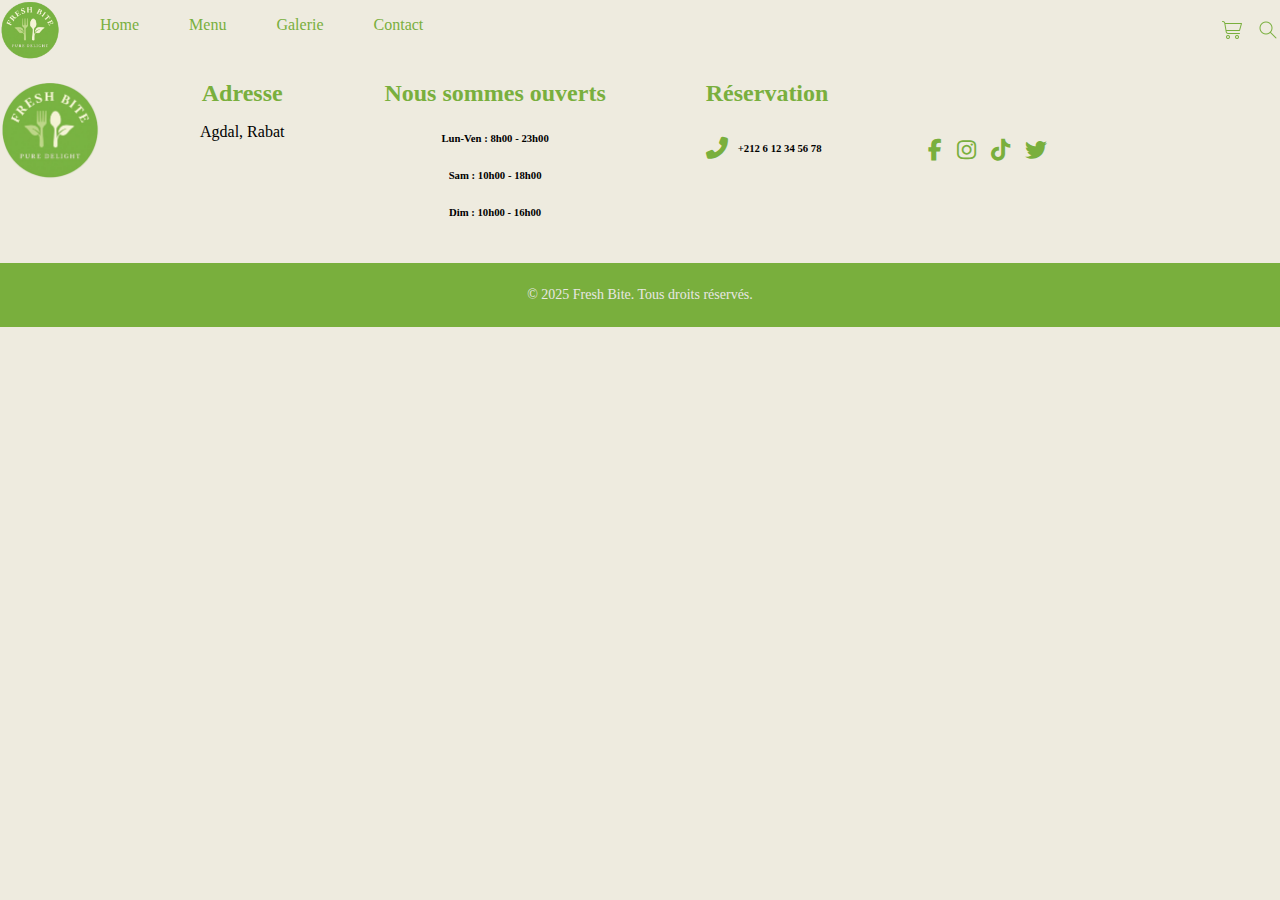
<file: index.html>
<!DOCTYPE html>
<html lang="en">
<head>
    <meta charset="UTF-8">
    <meta name="viewport" content="width=device-width, initial-scale=1.0">
    <link rel="stylesheet" href="style.css">
    <link rel="stylesheet" href="https://cdnjs.cloudflare.com/ajax/libs/font-awesome/6.5.0/css/all.min.css">
    <title>Fresh Bite</title>
</head>
<body>
    <nav>
        <div class="nav-items">
            <img src="imgFreshBite/logo.png" alt="logo">
            
            <ul class="nav-links">
                <li class="hideOnMobile"><a href="index.html">Home</a></li>
                <li class="hideOnMobile"><a href="menu.html">Menu</a></li>
                <li class="hideOnMobile"><a href="galerie.html">Galerie</a></li>
                <li class="hideOnMobile"><a href="contact.html">Contact</a></li>
            </ul>
        </div>
        <div class="nav-icone">
            <img src="imgFreshBite/panier.png" class="hideOnMobile">
            <img src="imgFreshBite/chercher.png" class="hideOnMobile"> 
            <img class="menuBtn" src="imgFreshBite/burger-bar.png" alt="" onclick="showSidebar()">    
        </div>
        
        <ul class="sidebar">
                <li ><img src="imgFreshBite/x.png" alt="X" onclick="hideSidebar()"></li>
                <li ><a href="index.html">Home</a></li>
                <li ><a href="menu.html">Menu</a></li>
                <li ><a href="galerie.html">Galerie</a></li>
                <li ><a href="contact.html">Contact</a></li>       
        </ul>
    </nav>


    <footer>   
        <div class="footerElement">
            <img src="imgFreshBite/logo.png" alt="logo" >

            <div class="adress">
            <h2>Adresse</h2>
            <p>Agdal, Rabat</p>
            </div>

            <div class="time">
            <ul>
                <li><h2>Nous sommes ouverts</h2></li>
                <li><h6>Lun-Ven : 8h00 - 23h00</h6></li>
                <li><h6>Sam : 10h00 - 18h00</h6></li>
                <li><h6>Dim : 10h00 - 16h00</h6></li>
            </ul>
            </div>

            <div class="reservation">
            <h2>Réservation</h2>
            <div class="phone">
                <i class="fas fa-phone-alt"></i>
                <h6>+212 6 12 34 56 78</h6>
            </div>
            </div>

            <div class="socialMedia">
            <div class="icons">
                <a href="https://www.facebook.com" target="_blank"><i class="fab fa-facebook-f"></i></a>
                <a href="https://www.instagram.com" target="_blank"><i class="fab fa-instagram"></i></a>
                <a href="https://www.tiktok.com" target="_blank"><i class="fab fa-tiktok"></i></a>
                <a href="https://www.twitter.com" target="_blank"><i class="fab fa-twitter"></i></a>
            </div>
            </div>
        </div>

        <div class="copyright">  
            <p>© 2025 Fresh Bite. Tous droits réservés.</p> 
        </div>
    </footer>






    <script src="script.js"></script>
</body>
</html>
</file>
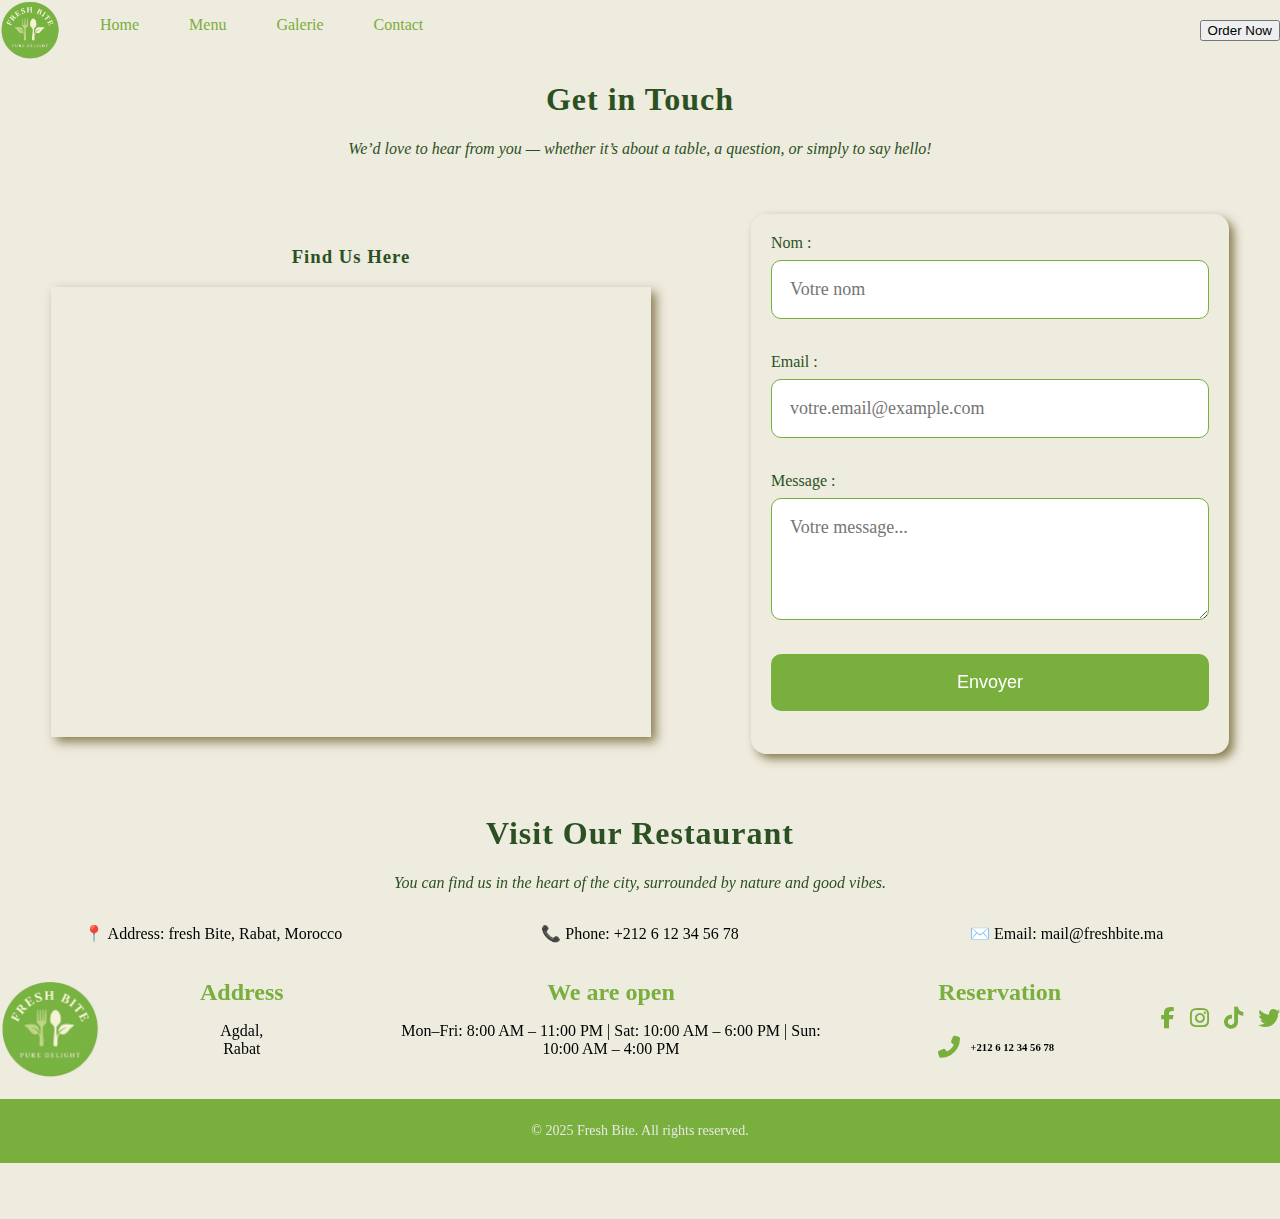
<file: contact.html>
<!DOCTYPE html>
<html lang="en">
<head>
    <meta charset="UTF-8">
    <meta name="viewport" content="width=device-width, initial-scale=1.0">
    <link href="https://fonts.googleapis.com/css2?family=Quicksand:wght@400;600&family=Merriweather:wght@400;700&display=swap" rel="stylesheet">
    <link rel="stylesheet" href="https://cdnjs.cloudflare.com/ajax/libs/font-awesome/6.5.0/css/all.min.css">
    <link rel="stylesheet" href="style.css">
    <title>Fresh Bite-contact</title>
</head>
<body>
    <nav>
        <div class="nav-items">
            <img src="imgFreshBite/logo.png" alt="logo">
            
            <ul class="nav-links">
                <li class="hideOnMobile"><a href="index.html">Home</a></li>
                <li class="hideOnMobile"><a href="menu.html">Menu</a></li>
                <li class="hideOnMobile"><a href="galerie.html">Galerie</a></li>
                <li class="hideOnMobile"><a href="contact.html">Contact</a></li>
            </ul>
        </div>
           <a href="contact.html"><button class="navbtn">Order Now</button></a>   
        
        <ul class="sidebar">
                <li ><img src="imgFreshBite/x.png" alt="X" onclick="hideSidebar()"></li>
                <li ><a href="index.html">Home</a></li>
                <li ><a href="menu.html">Menu</a></li>
                <li ><a href="galerie.html">Galerie</a></li>
                <li ><a href="contact.html">Contact</a></li>       
        </ul>
    </nav>
    <h1 class="titlepage">Get in Touch</h1>
    <p class="subtitle">We’d love to hear from you — whether it’s about a table, a question, or simply to say hello!</p>
    <section class="contact">
        <div class="maps"> 
            <h3 class="titlepage">Find Us Here</h3>
            <iframe src="https://www.google.com/maps/embed?pb=!1m18!1m12!1m3!1d22710.479130022388!2d-6.926276699861017!3d33.98341224494131!2m3!1f0!2f0!3f0!3m2!1i1024!2i768!4f13.1!3m3!1m2!1s0xda76d1873208263%3A0xc64556cb134e33f0!2sYacoub%20El%20Mansour%2C%20Rabat!5e1!3m2!1sfr!2sma!4v1762557956083!5m2!1sfr!2sma" width="600" height="450" style="border:0;" allowfullscreen="" loading="lazy" referrerpolicy="no-referrer-when-downgrade"></iframe>
        </div>
        
        <form class="formulaire" action="">
                <label for="nom">Nom :</label>
                <input type="text" id="nom" name="nom" placeholder="Votre nom"><br>

                <label for="email">Email :</label>
                <input type="email" id="email" name="email" placeholder="votre.email@example.com"><br>

                <label for="message">Message :</label>
                <textarea id="message" name="message" rows="4" cols="50" placeholder="Votre message..."></textarea><br>

                <button type="submit">Envoyer</button>
        </form>
        
    </section>

    <h1 class="titlepage">Visit Our Restaurant</h1>
    <p class="subtitle">You can find us in the heart of the city, surrounded by nature and good vibes.</p>
    <div class="visit">
        <p>📍 Address: fresh Bite, Rabat, Morocco</p>
        <p>📞 Phone: +212 6 12 34 56 78</p>
        <p>✉️ Email: mail@freshbite.ma</p>
    </div>



    <footer>   
    <div class="footerElement">
        <img src="imgFreshBite/logo.png" alt="logo" >

        <div class="adress">
        <h2>Address</h2>
        <p>Agdal, Rabat</p>
        </div>

        <div class="time">
            <h2>We are open</h2>
            <p>Mon–Fri: 8:00 AM – 11:00 PM | Sat: 10:00 AM – 6:00 PM | Sun: 10:00 AM – 4:00 PM</p>
        </div>

        <div class="reservation">
        <h2>Reservation</h2>
        <div class="phone">
            <i class="fas fa-phone-alt"></i>
            <h6>+212 6 12 34 56 78</h6>
        </div>
        </div>

        <div class="socialMedia">
        <div class="icons">
            <a href="https://www.facebook.com" target="_blank"><i class="fab fa-facebook-f"></i></a>
            <a href="https://www.instagram.com" target="_blank"><i class="fab fa-instagram"></i></a>
            <a href="https://www.tiktok.com" target="_blank"><i class="fab fa-tiktok"></i></a>
            <a href="https://www.twitter.com" target="_blank"><i class="fab fa-twitter"></i></a>
        </div>
        </div>
    </div>

    <div class="copyright">  
        <p>© 2025 Fresh Bite. All rights reserved.</p> 
    </div>
    </footer>

    <script src="script.js"></script>
</body>
</html>
</file>
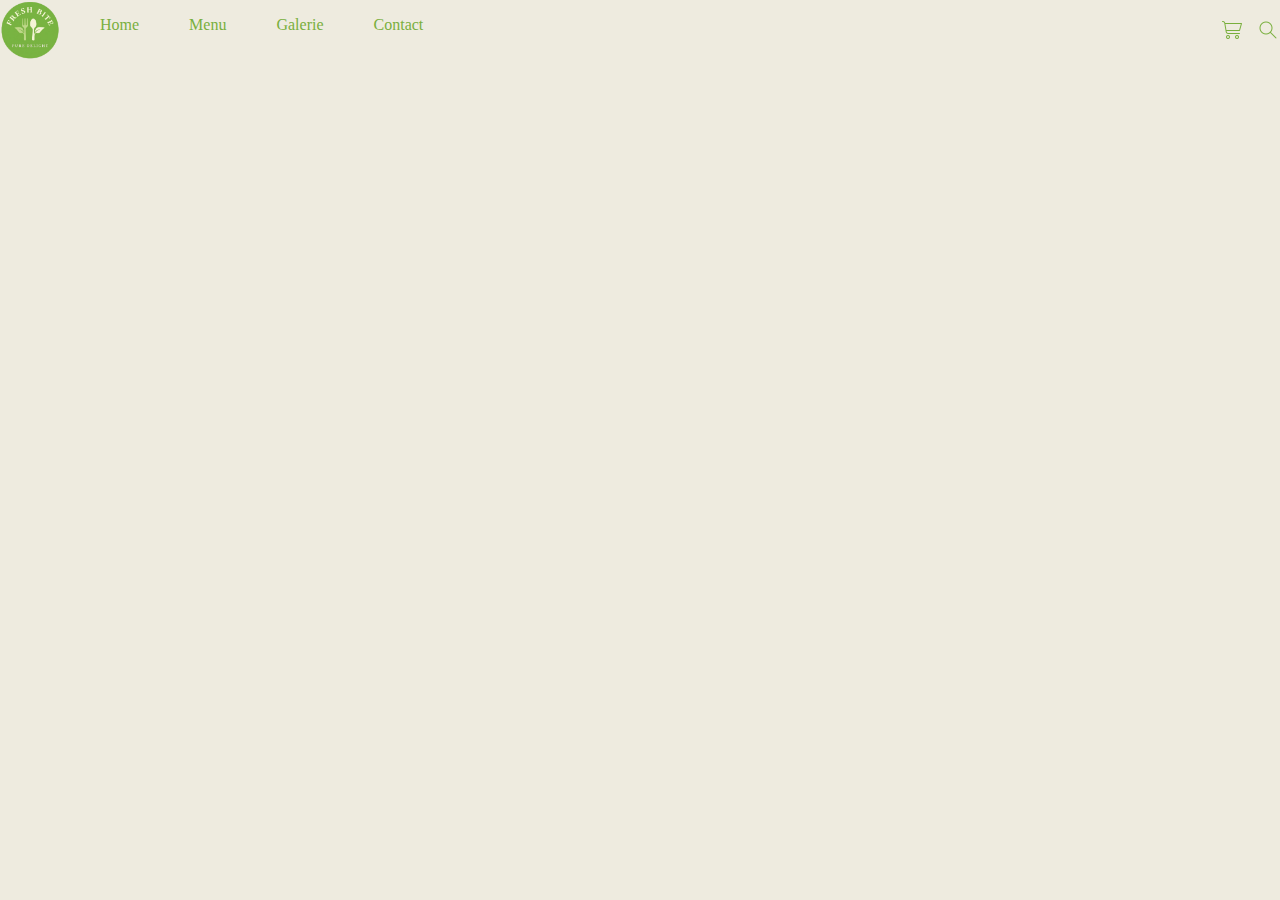
<file: galerie.html>
<!DOCTYPE html>
<html lang="en">
<head>
    <meta charset="UTF-8">
    <meta name="viewport" content="width=device-width, initial-scale=1.0">
    <link rel="stylesheet" href="style.css">
    <title>Fresh Bite-galerie</title>
</head>
<body>
    <nav>
        <div class="nav-items">
            <img src="imgFreshBite/logo.png" alt="logo">
            
            <ul class="nav-links">
                <li class="hideOnMobile"><a href="index.html">Home</a></li>
                <li class="hideOnMobile"><a href="menu.html">Menu</a></li>
                <li class="hideOnMobile"><a href="galerie.html">Galerie</a></li>
                <li class="hideOnMobile"><a href="contact.html">Contact</a></li>
            </ul>
        </div>
        <div class="nav-icone">
            <img src="imgFreshBite/panier.png" class="hideOnMobile">
            <img src="imgFreshBite/chercher.png" class="hideOnMobile"> 
            <img class="menuBtn" src="imgFreshBite/burger-bar.png" alt="" onclick="showSidebar()">    
        </div>
        
        <ul class="sidebar">
                <li ><img src="imgFreshBite/x.png" alt="X" onclick="hideSidebar()"></li>
                <li ><a href="index.html">Home</a></li>
                <li ><a href="menu.html">Menu</a></li>
                <li ><a href="galerie.html">Galerie</a></li>
                <li ><a href="contact.html">Contact</a></li>       
        </ul>
    </nav>








    <script src="script.js"></script>
</body>
</html>
</file>
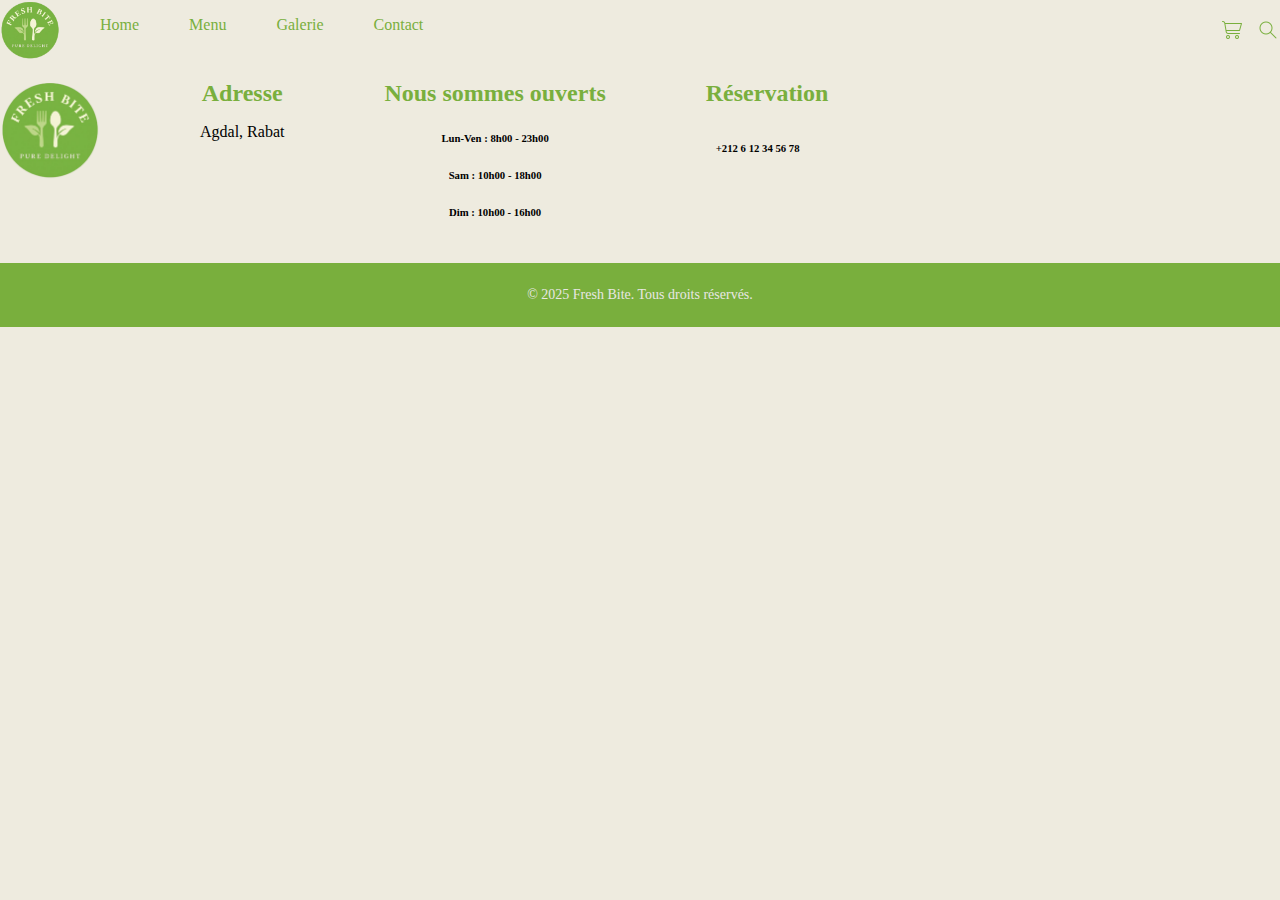
<file: menu.html>
<!DOCTYPE html>
<html lang="en">
<head>
    <meta charset="UTF-8">
    <meta name="viewport" content="width=device-width, initial-scale=1.0">
    <link rel="stylesheet" href="style.css">
    <title>Fresh Bite-menu</title>
</head>
<body>
    <nav>
        <div class="nav-items">
            <img src="imgFreshBite/logo.png" alt="logo">
            
            <ul class="nav-links">
                <li class="hideOnMobile"><a href="index.html">Home</a></li>
                <li class="hideOnMobile"><a href="menu.html">Menu</a></li>
                <li class="hideOnMobile"><a href="galerie.html">Galerie</a></li>
                <li class="hideOnMobile"><a href="contact.html">Contact</a></li>
            </ul>
        </div>
        <div class="nav-icone">
            <img src="imgFreshBite/panier.png" class="hideOnMobile">
            <img src="imgFreshBite/chercher.png" class="hideOnMobile"> 
            <img class="menuBtn" src="imgFreshBite/burger-bar.png" alt="" onclick="showSidebar()">    
        </div>
        
        <ul class="sidebar">
                <li ><img src="imgFreshBite/x.png" alt="X" onclick="hideSidebar()"></li>
                <li ><a href="index.html">Home</a></li>
                <li ><a href="menu.html">Menu</a></li>
                <li ><a href="galerie.html">Galerie</a></li>
                <li ><a href="contact.html">Contact</a></li>       
        </ul>
    </nav>







    <footer>   
        <div class="footerElement">
            <img src="imgFreshBite/logo.png" alt="logo" >

            <div class="adress">
            <h2>Adresse</h2>
            <p>Agdal, Rabat</p>
            </div>

            <div class="time">
            <ul>
                <li><h2>Nous sommes ouverts</h2></li>
                <li><h6>Lun-Ven : 8h00 - 23h00</h6></li>
                <li><h6>Sam : 10h00 - 18h00</h6></li>
                <li><h6>Dim : 10h00 - 16h00</h6></li>
            </ul>
            </div>

            <div class="reservation">
            <h2>Réservation</h2>
            <div class="phone">
                <i class="fas fa-phone-alt"></i>
                <h6>+212 6 12 34 56 78</h6>
            </div>
            </div>

            <div class="socialMedia">
            <div class="icons">
                <a href="https://www.facebook.com" target="_blank"><i class="fab fa-facebook-f"></i></a>
                <a href="https://www.instagram.com" target="_blank"><i class="fab fa-instagram"></i></a>
                <a href="https://www.tiktok.com" target="_blank"><i class="fab fa-tiktok"></i></a>
                <a href="https://www.twitter.com" target="_blank"><i class="fab fa-twitter"></i></a>
            </div>
            </div>
        </div>

        <div class="copyright">  
            <p>© 2025 Fresh Bite. Tous droits réservés.</p> 
        </div>
    </footer>
    <script src="script.js"></script>
</body>
</html>
</file>
<file: style.css>
body{
    margin: 0;
    padding-top: 60px;
    font-family:"Georgia", serif;
    background-color: #eeebdf;
}
nav{
    margin: 0;
    padding: 0;
    width: 100%;
    height: 60px;
    top: 0;
    left: 0; 
    z-index: 1000;
    display: flex;
    position: fixed;
    align-items: center;
    justify-content: space-between;  
    background-color: #eeebdf; 
}
.nav-items{
    display: flex;
}
.nav-icone{
    display: flex;
    gap: 12px;
}
.nav-icone img{
    width: 24px;
    height: 24px;
}
nav img{
    width: 60px; 
    height: 60px;
}
.nav-links{
    list-style: none;
    text-decoration:none;
    display: flex;
    gap: 50px;
}
.nav-links a{
    text-decoration: none;
    color: #79af3d ;
}

.sidebar{
    position: fixed;
    top: 25px; 
    right: 20px; 
    height: auto;
    width: 80px; 
    padding: 20px;
    background-color: transparent;
    display: none;
    flex-direction: column;
    align-items: flex-start;
    justify-content: center;
    gap: 15px;
    list-style: none;
}
.sidebar li{
     width: 100%;
    text-align: left;
}
.sidebar  a{
    color: #79af3d;
    text-decoration: none;
    font-size: 16px;
    font-weight: bold;
}
.sidebar img {
    width: 20px;
    height: 20px;
    align-self: flex-end;
    cursor: pointer;
}

.menuBtn{
    display: none;
}

footer {
  width: 100%;
  height: 260px;
  background-color: #eeebdf;
  display: flex;
  flex-direction: column;
  text-align: center;
  bottom: 0;
  left: 0;
  right: 0;
  z-index: 1000;
}

.footerElement {
  display: flex;
  gap: 100px;
  width: 100%; 
}

.footerElement img {
  padding-top: 20px;
  width: 100px;
  height: 100px;
}

.footerElement h2 {
  color: #79af3d;
  margin-bottom: 10px;
}



.footerElement ul {
  list-style: none;
  padding: 0;
}

.reservation .phone {
  display: flex;
  align-items: center;
  gap: 10px;
}

.reservation .phone i {
  font-size: 22px;
  color: #79af3d;
}

.socialMedia {
  display: flex;
  flex-direction: column;
  align-items: center;
  justify-content: center;
  gap: 10px;

}

.socialMedia .icons {
  display: flex;
  gap: 15px;
  
}

.socialMedia a {
  color: #79af3d;
  font-size: 22px;
  transition: all 0.3s ease;
}

.socialMedia a:hover {
  color: #2b5122;
  transform: scale(1.2);
}

.copyright {
  background-color: #79af3d;
  color: #e8e7e3;
  text-align: center;
  padding: 10px;
  margin-top: 20px;
  font-size: 14px;
}

.titlepage{
    font-family: "Playfair Display", serif;
    font-weight: 700;
    letter-spacing: 1px;
    text-align: center;
    align-items: center;
    color: #2b5122;
}
.subtitle{
    font-family: "Playfair Display", serif;
    font-weight:500;
    font-style: italic;
    text-align: center;
    align-items: center;
    color: #2b5122;
}
.cards{
    display: grid;
    grid-template-columns:repeat(4, 1fr);
    grid-gap: 15px;
    row-gap: 25px;
    justify-content: center;
    padding: 40px 60px; 
    width: 100%;
    box-sizing: border-box;
}
.card{
    display: flex;
    flex-direction: column;
    border: 1px solid #ccc;
    border-radius: 47% 47% 0 0 ;
    width: 250px;
    height: 400px;
    text-align: center;
    justify-content: flex-start;
    align-items: center;
    box-shadow: 5px 5px 10px rgba(137, 127, 82);
}
.card:hover{
    transform: scale(1.08);
}
.card img{
    border-radius: 50%;
    border: 10px solid #79af3d;
    width: 200px;
    height: 200px;
    
}
.drinks{
    padding-top: 100px;
    padding: 60px; 
    display: flex;
    box-sizing: border-box;
    justify-content: space-between;
    align-items: center;
    gap: 30px;
}
.drinks h1{
    color: #2b5122;
}
.drink{
    display:flex;
    flex-direction: column;
}
.drinks img{
    width: 550px;
    height: 550px;
    box-shadow: 5px 5px 10px rgba(137, 127, 82);
}
.drinkinfo{
    display: flex;
   justify-content: space-between;
}
.restaurantgrid {
    display: grid;
    grid-template-columns: repeat(3, 1fr);
    gap: 0; 
    width: 100%;                                                    
    margin: 0;
    padding: 40px 0 40px 0;
    align-items: center;
    justify-content: center;
    justify-items: center;
    
}

.restaurantgrid img {
    width: 400px; 
    height: 400px; 
    object-fit: cover;
    display: block;
    box-shadow: 5px 5px 10px rgba(137, 127, 82);
}
.restaurantgrid img:hover{
    transform: scale(0.8);
}
.platgrid {
    display: grid;
    grid-template-columns: repeat(2, 1fr);
    gap: 20px; 
    width: 100%;                                                    
    margin: 0;
    padding: 40px 0 40px 0;
    align-items: center;
    justify-content: center;
    justify-items: center;
    
}
.platgalerie{
    display: flex;
    flex-direction: column;
    height: 550px;
    padding: 0;
    margin: 0;
    align-items: center;
    justify-content: center;
    justify-items: center;
}
.platgalerie p{
    width: 400px;
    text-align: center;
    color: #897f52;
}
.platgalerie img {
    width: 400px; 
    height: 400px; 
    object-fit: cover;
    display: block;
    box-shadow: 5px 5px 10px rgba(137, 127, 82);
}
.platgalerie img:hover{
    transform: scale(1.07);
}
.contact{
    display: flex;
    gap: 100px;
    align-items: center;
    justify-content: center;
    padding: 40px 60px; 
}
.maps iframe{
    box-shadow: 5px 5px 10px rgba(137, 127, 82);
    
}
.formulaire {
    color: #2b5122;
    display: flex;
    flex-direction: column;
    gap: 8px; 
    width: 500px;
    height: 500px;
    background: #eeebdf; 
    border-radius: 15px;
    box-shadow: 5px 5px 10px rgba(137, 127, 82);
    padding: 20px;;

}
.formulaire input,
.formulaire textarea {
    width: 400px;
    padding: 18px ;
    font-size: 18px;
    border: 1px solid #79af3d;
    border-radius: 10px;
    outline: none;
    font-family: 'Playfair Display', serif;
}
.formulaire button {
    background: #79af3d;
    color: white;
    border: none;
    padding: 18px;
    font-size: 18px;
    border-radius: 10px;
    cursor: pointer;
}
.formulaire button:hover {
    background: #2b5122;
}
.visit{
    display: grid;
    grid-template-columns: repeat(3, 1fr);
    text-align: center;
    font-family: 'Playfair Display', serif;
}
.herosection{
    background-image: linear-gradient(rgba(0,0,0,0.4), rgba(0,0,0,0.4)),  url("imgFreshBite/h1.jpg");
    background-size: cover;
    background-position: center;
    background-repeat: no-repeat;
    height: 100vh;
    display: flex;
    flex-direction: column;
    justify-content: center;
    align-items: center;

}
.herosection h1  {
    color: #eeebdf;
    font-family: "Playfair Display", serif;
    font-weight: 700;
    letter-spacing: 1px;
    text-align: center;
    align-items: center;
}
.herosection p{
    font-family: "Playfair Display", serif;
    font-weight:500;
    font-style: italic;
    text-align: center;
    align-items: center;
    color: #eeebdf;
}
.herosection button {
    background-color: #79af3d; 
    color: white;
    border: none;
    padding: 15px 35px;
    font-size: 18px;
    font-family: 'Playfair Display', serif;
    border-radius: 12px;
    cursor: pointer;
    transition: all 0.3s ease;
    box-shadow: 0 5px 15px rgba(137, 127, 82); 
}

.herosection button:hover {
    background-color: #2b5122; 
    transform: translateY(-3px);
    box-shadow: 0 8px 20px rgba(137, 127, 82);
}

hr {
  border-top: 1px solid #897f52; 
  border-bottom: none;     
  width: 600px;     
  margin: 5px auto;  
}
@media(max-width:800px){
    .hideOnMobile{
        display:none;
    }
    .menuBtn{
        display: block;
    }
}
</file>
